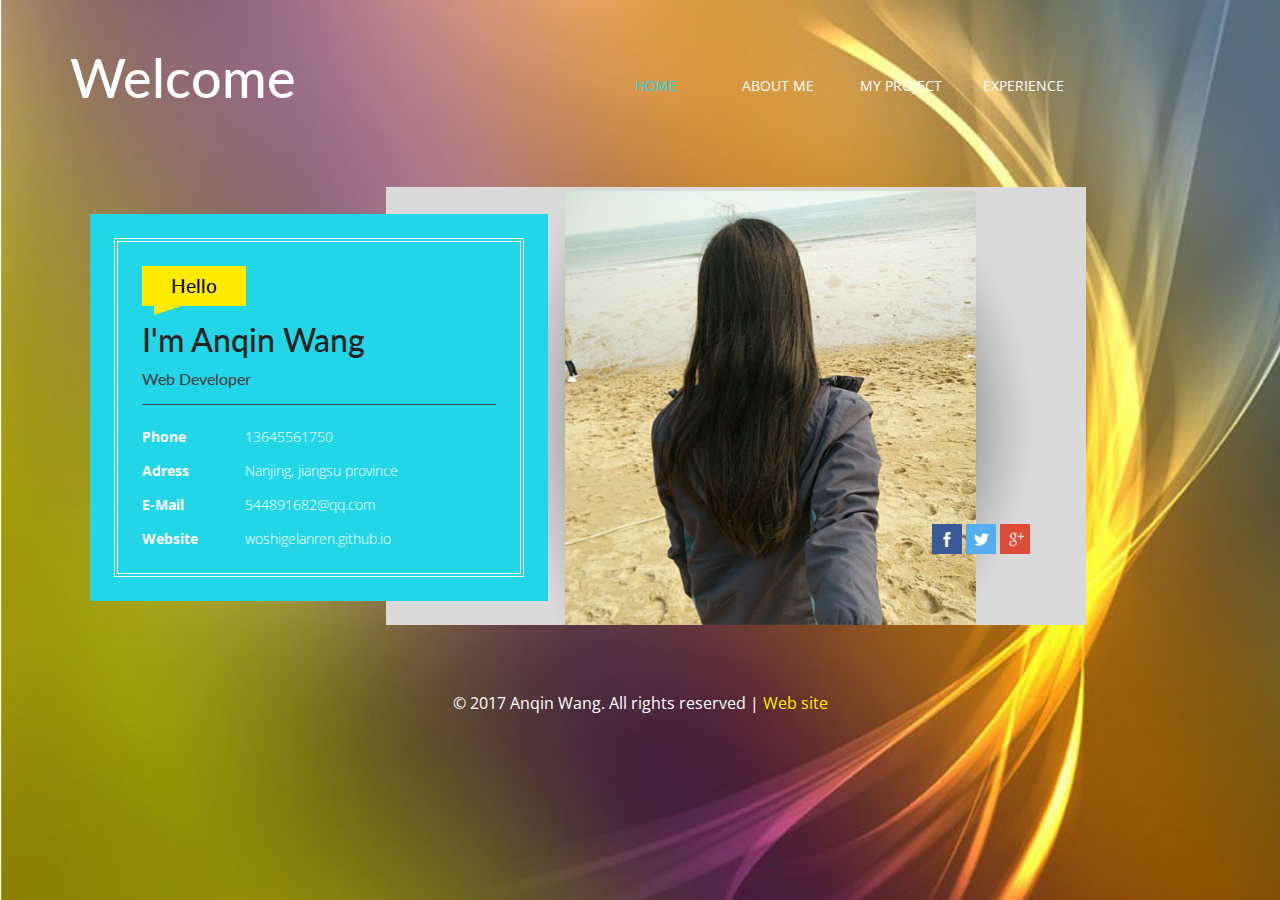
<file: index.html>
<!DOCTYPE html>
<html lang="en">
<head>
	<meta charset="UTF-8">
	<title>Personal home page</title>
<!-- mobile -->
<meta name="viewport" content="width=device-width, initial-scale=1">
<meta http-equiv="Content-Type" content="text/html; charset=utf-8" />
<meta name="keywords" content="Modern CV Responsive web template, Bootstrap Web Templates, Flat Web Templates, Android Compatible web template, 
Smartphone Compatible web template, free webdesigns for Nokia, Samsung, LG, SonyEricsson, Motorola web design" />
<!-- 注册监听 -->
<!-- <script type="application/x-javascript"> 
	addEventListener("load", function() { 
		setTimeout(hideURLbar, 0); 
	}, false);
	function hideURLbar(){ 
		window.scrollTo(0,1); 
	} 
</script> -->
<!-- css -->
<link href="css/bootstrap.css" rel="stylesheet" type="text/css" media="all" />
<link href="css/style.css" rel="stylesheet" type="text/css" media="all" />
<link rel="stylesheet" href="css/document style.css">
<link rel="stylesheet" type="text/css" href="./css/experience/experience.css

">
<!-- js -->
<script type="text/javascript" src="js/jquery-2.1.4.min.js"></script>
<script type="text/javascript" src="./js/jquery-1.4.js"></script>
<script type="text/javascript" src="./js/experience/exprience.js"></script>
<!-- font -->
<link href='//fonts.googleapis.com/css?family=Lato:400,100,100italic,300,300italic,400italic,700,700italic,900,900italic' rel='stylesheet' type='text/css'>
<link href='//fonts.googleapis.com/css?family=Open+Sans:400,300,300italic,400italic,600,600italic,700,700italic,800,800italic' rel='stylesheet' type='text/css'>
</head>
	
<body>
	<div class="banner_body">
		<div class="container">
			<div class="w3ls_logo_nav">
				<div class="w3ls_logo_nav_right">
					<div class="sap_tabs">
						<div class="w3ls_logo_nav_left">
							<h1><a href="index.html">Welcome</a></h1>
						</div>
						<div id="horizontalTab" style="display: block; width: 100%; margin: 0px;">
							<div class="resp-tabs-container">
								
								<ul class="resp-tabs-list">
									<li class="resp-tab-item" aria-controls="tab_item-1" id="tab_item-1">Home</li>
									<li class="resp-tab-item" aria-controls="tab_item-2" id="tab_item-2">About Me</li>
									<li class="resp-tab-item" aria-controls="tab_item-3" id="tab_item-3">My Project</li>
									<li class="resp-tab-item" aria-controls="tab_item-5" id="tab_item-4">Experience</li>
								</ul>
								<div class="tab-1 resp-tab-content" aria-labelledby="tab_item-1">
				<!-- home -->					
									<div class="wthree_tab_content">
										<img src="images/banner1.jpg" alt=" " class="img-responsive" />
										<div class="wthree_tab_content_pos1">
											<ul>
												<li><a href="#" class="facebook"></a></li>
												<li><a href="#" class="twitter"></a></li>
												<li><a href="#" class="g"></a></li>
											</ul>
										</div>
										<div class="wthree_tab_content_pos">
											<div class="wthree_tab_content_pos_grid">
												<h2>Hello</h2>
												<h3>I'm Anqin Wang</h3>
												<h6>Web Developer</h6>
												<ul class="address">
													<li>
														<ul class="address-text">
															<li><b>Phone </b></li>
															<li>13645561750</li>
														</ul>
													</li>
													<li>
														<ul class="address-text">
															<li><b>Adress </b></li>
															<li>Nanjing, jiangsu province</li>
														</ul>
													</li>
													<li>
														<ul class="address-text">
															<li><b>E-Mail </b></li>
															<li><a href="mailto:example@mail.com"> 544891682@qq.com</a></li>
														</ul>
													</li>
													<li>
														<ul class="address-text">
															<li><b>Website </b></li>
															<li><a href="http://w3layouts.com">woshigelanren.github.io</a></li>
														</ul>
													</li>
												</ul>
											</div>
										</div>
									</div>
					<!-- Home -->
								</div>
								<div class="tab-2 resp-tab-content" aria-labelledby="tab_item-2">
					<!-- About me-->
									<div class="agile_about">
										<div class="agile_about_pos">
											<img src="images/1.gif" height="130" width="130" alt=" " class="img-responsive" />
										</div>
									</div>
									<div class="agileits_agile_about">
										<h3>About Me</h3>
										<div class="col-md-6 agileits_agile_about_left">
											<p>项目主要用HTML+CSS排版,应用js或者jq为网页添加各式各样的动态功能,
												AJAX在后台与服务器进行少量数据交换，使网页实现异步更新。
											</p>
											<p>
												Bootstrap实现响应式布局,AngularJs以数据和逻辑为驱动的MVC框架，所有model里的数据经过controller展示到view.用nodejs环境开发,使用mongdb链接数据库.用github托管.
											</p>
											<p>
												vue  MVVM框架
											</p>
										</div>
										<div class="col-md-6 agileits_agile_about_right">
											<h4>本人性格开朗、稳重、有活力，待人热情、真诚；工作认真负责，积极主动，能吃苦耐劳，能承受压力;有很强的组织能力和团队协作精神，具有较强的适应能力；纪律性强，工作积极配合.
											想在南京找一份长期稳定的工作,如有不懂望多多提点,谢谢!</h4>
										</div>
										<div class="clearfix"> </div>
										<div class="agileits_skills_grids">
											<div class="col-md-6 agileits_skills_grid">
												<div class="skills">
													<div class="skill1" style="width:90%"> </div>		
													<div class="bar">
														<p>HTML / CSS3 </p>
													</div>
												</div>
												<div class="skills skills1">
													<div class="skill3" style="width:75%"> </div>							
													<div class="bar">
														<p>Javascript</p>
													</div>
												</div>
												<div class="skills skills2">
													<div class="skill4" style="width:60%"> </div>							
													<div class="bar">
														<p>Vue</p>
													</div>
												</div>
												<div class="skills skills3">
													<div class="skill5" style="width:34%"> </div>							
													<div class="bar">
														<p>AngularJS</p>
													</div>
												</div>
											</div>
											<div class="col-md-6 agileits_skills_grid">
												<div class="skills">
													<div class="skill1" style="width:95%"> </div>		
													<div class="bar">
														<p>photoshop</p>
													</div>
												</div>
												<div class="skills skills1">
													<div class="skill3" style="width:80%"> </div>							
													<div class="bar">
														<p>NodeJS</p>
													</div>
												</div>
												<div class="skills skills2">
													<div class="skill4" style="width:35%"> </div>							
													<div class="bar">
														<p>PHP</p>
													</div>
												</div>
												<div class="skills skills3">
													<div class="skill5" style="width:60%"> </div>							
													<div class="bar">
														<p>AJAX</p>
													</div>
												</div>
											</div>
											<div class="clearfix"> </div>
										</div>
									</div>
				<!-- about -->
								</div>
								<div class="tab-3 resp-tab-content" aria-labelledby="tab_item-3">
				<!-- project -->
									<div class="agile_about">
										<div class="agile_about_pos">
											<img src="images/1.gif" height="130" width="130" alt=" " class="img-responsive" />
										</div>
									</div>
									<div class="agileits_agile_about">
										<h3>My Project</h3>
										<div class="agileits_agile_about_portfolio">
											<div class="col-md-4 agileits_agile_about_portfolio_left">
												<div class="w3_portfolio_grid view second-effect">
													<a href="#" class="swipebox">
														<img src="images/pro1.jpg" height="406" width="600" alt=" " class="img-responsive" />
														<div class="mask">
															<a href="./views/particles.html">
																<p>颗粒动画</p>
															</a>
														</div>
													</a>
												</div>
											</div>
											<div class="col-md-4 agileits_agile_about_portfolio_left">
												<div class="w3_portfolio_grid view second-effect">
													<a href="#" class="swipebox" >
														<img src="images/pro2.jpg" alt=" " class="img-responsive" />
														<div class="mask">
															<a href="./views/fireworks.html">
																<p>烟花效果</p>
															</a>
														</div>
													</a>
												</div>
											</div>
											<div class="col-md-4 agileits_agile_about_portfolio_left">
												<div class="w3_portfolio_grid view second-effect">
													<a href="#" class="swipebox">
														<img src="images/pro3.jpg" alt=" " class="img-responsive" />
														<div class="mask">
															<a href="./views/todos.html">
																<p>todos</p>
															</a>
														</div>
													</a>
												</div>
											</div>
											<div class="clearfix"> </div>
										</div>
										<div class="agileits_agile_about_portfolio1">
											<div class="col-md-4 agileits_agile_about_portfolio_left">
												<div class="w3_portfolio_grid view second-effect">
													<a href="images/pro4.jpg" class="swipebox" >
														<img src="images/pro4.jpg" alt=" " class="img-responsive" />
														<div class="mask">
															<a href="./views/huawei.html">
																<p>华为官网</p>
															</a>
														</div>
													</a>
												</div>
											</div>
											<div class="col-md-4 agileits_agile_about_portfolio_left">
												<div class="w3_portfolio_grid view second-effect">
													<a href="#" class="swipebox">
														<img src="images/pro5.jpg" alt=" " class="img-responsive" />
														<div class="mask">
															<a href="./views/fruit.html">
																<p>果粒网</p>
															</a>
														</div>
													</a>
												</div>
											</div>
											<div class="col-md-4 agileits_agile_about_portfolio_left">
												<div class="w3_portfolio_grid view second-effect">
													<a href="./images/pro6.jpg" class="swipebox" >
														<img src="images/pro6-2.jpg" alt=" " class="img-responsive" />
														<div class="mask">
															<p>豆瓣一刻</p>
														</div>
													</a>
													
												</div>
											</div>

											<div class="clearfix"> </div>
										</div>


										
									</div>
				<!-- project -->
								</div>
								<div class="tab-4 resp-tab-content" aria-labelledby="tab_item-4">

				<!-- contact -->
									<div class="agile_about">
										<div class="agile_about_pos">
											<img src="images/1.gif" height="130" width="130" alt=" " class="img-responsive" />
										</div>
									</div>
									<div class="agileits_agile_about">
										<h3>Work Experience</h3>
										<div class="clearfix"> </div>
										<div class="box">
								    		<h5>2016.11-2017.08</h5>
								    		<ul>
								    			<li>
								    				<h6>江苏同袍信息科技有限公司</h6>
								    				<p> 平面设计：在公司主要负责公司网站，logo和名片的设计，以及一些商务，财务的事宜</p>
								    				<p>自学一些简单的html ,js,jq等web开发程序</p>
								    			</li>
								    		</ul>
								    		<div class="jiange"></div>
								    		<h5>2016.07-2016.09</h5>
								    		<ul>
								    			<li>
													<h6>江苏国变电器股份有限公司</h6>
													<p>网站编辑：主要负责后台网站的编辑及修改，同时也做一些图片的修改</p>
													<p></p>
								    			</li>
								    		</ul>
								    		<div class="jiange"></div>
								    		<h5>2017.09-至今</h5>
								    		<ul>
								    			<li>
													<h6>江苏龙睿科技有限公司</h6>
													<p>Web前端。使用vue搭建后台网站项目</p>
													<p></p>
								    			</li>
								    		</ul>
				    					</div>
				    				</div>

				    				<div class="agileits_agile_about">
				    					<h3>Education Experience</h3>
										<div class="box">
								    		<div class="jiange"></div>
								    		<h5>2014.09-2017.7</h5>
								    		<ul>
								    			<li>
													<h6>山东外国语职业学院</h6>
													<p>主要学习课程: C#， C++，C语.言，ASP.NET， Dreamweaver，SQL，javaScript， Flash，fw, photoshop，Html  静态网页制作，办公软件，各种硬件设施，计算机网络原理，数据结构导论。</p>
													<p>
													已获得资格证:计算机程序设计员中级、全国计算机二级、一级
													高中学了三年美术,参加学校绿色环境广告设计荣获优秀奖，获取年级奖学金三次，等各种优秀证书。
													驾驶证C</p>
								    			</li>
								    		</ul>
								    	</div>
									</div>
									<div class="agileits_agile_about"></div>
									<div class="w3agile_map">
										<iframe src="#" style="border:0"></iframe>
										<div class="agileinfo_map_color">
											<div class="agileinfo_map_color_grid">
												<div class="col-md-4 agileinfo_map_color_grid_left">
													<h4><span class="glyphicon glyphicon-map-marker" aria-hidden="true"></span>Address</h4>
													<p>Nanjing, jiangsu province</p>
												</div>
												<div class="col-md-4 agileinfo_map_color_grid_left">
													<h4><span class="glyphicon glyphicon-envelope" aria-hidden="true"></span>E-Mail </h4>
													<p><a href="mailto:example@mail.com"> 544891682@qq.com</a></p>
													
												</div>
												<div class="col-md-4 agileinfo_map_color_grid_left">
													<h4><span class="glyphicon glyphicon-earphone" aria-hidden="true"></span>Phone</h4>
													<p>13645561750</p>
													
												</div>
												<div class="clearfix"> </div>
											</div>
										</div>
									</div>
								</div>
			<!-- contact -->
							</div>
						</div>
						
					</div>
					<script src="js/easyResponsiveTabs.js" type="text/javascript"></script>
						<script type="text/javascript">
							$(document).ready(function () {
								$('#horizontalTab').easyResponsiveTabs({
									type: 'default',        
									width: 'auto', 
									fit: true   
								});
							});			
						</script>
				</div>
				<div class="clearfix"> </div>
			</div>
			<div class="agileits_copyright">
				<p>© 2017 Anqin Wang. All rights reserved |  <a href="#">Web site</a></p>
			</div>
		</div>
	</div>

<script src="js/jquery.swipebox.min.js"></script> 
	<script type="text/javascript">
		jQuery(function($) {
			$(".swipebox").swipebox();
		});
</script>

<script src="js/bootstrap.js"></script>



</body>
</html>
</file>
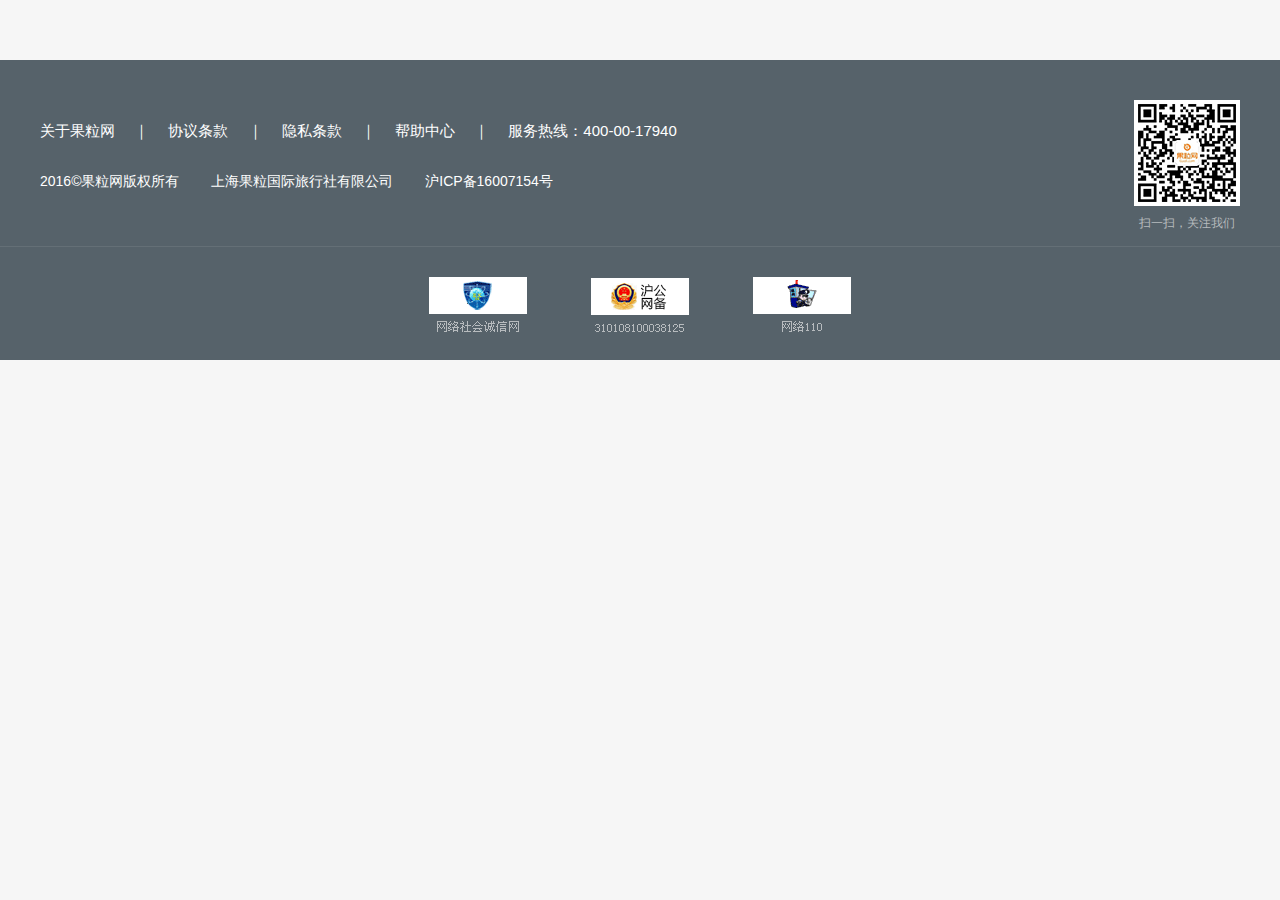
<file: external links/foot.html>
<!DOCTYPE html>
<html lang="en">
    <head>
        <meta charset="utf-8">
        <link rel="shortcut icon" type="image/x-icon" />
      <link href="../css/fruit/style-homepage.css" rel="stylesheet" type="text/css">
    </head>
    <body>
    	<div id="footer">
	       <div class="wrap-scr">
	         <div class="left">
	           <p class="menu">
	               <a href="#">关于果粒网</a>  ｜   
	               <a href="#" target="_blank">协议条款</a> ｜   
	               <a href="#" target="_blank">隐私条款</a> ｜   
	               <a href="#" target="_blank">帮助中心  </a>｜   服务热线：400-00-17940 
	            </p>
	            <p></p>
	           <p class="copyright">2016©果粒网版权所有    
	               <a href="#" target="_blank">上海果粒国际旅行社有限公司</a> 
	               <a href="#" target="_blank">沪ICP备16007154号</a>
	            </p>
	         </div>
	         <div class="right">
	         <img src="../images/fruit/img/erwema.png" width="106" height="106"><p>扫一扫，关注我们</p></div>
	      </div>
	        <div class="links">
	          <a href="#" target="_blank"><img src="../images/fruit/img/footer_cx.png" width="98" height="55"></a>
	          <a href="#" target="_blank"><img src="../images/fruit/img/footer_gb.png" width="98" height="54"></a>
	          <a href="#" target="_blank "><img src="../images/fruit/img/footer_110.png" width="98" height="55"></a>
	        </div>
	   </div>
    </body>
</html>
</file>
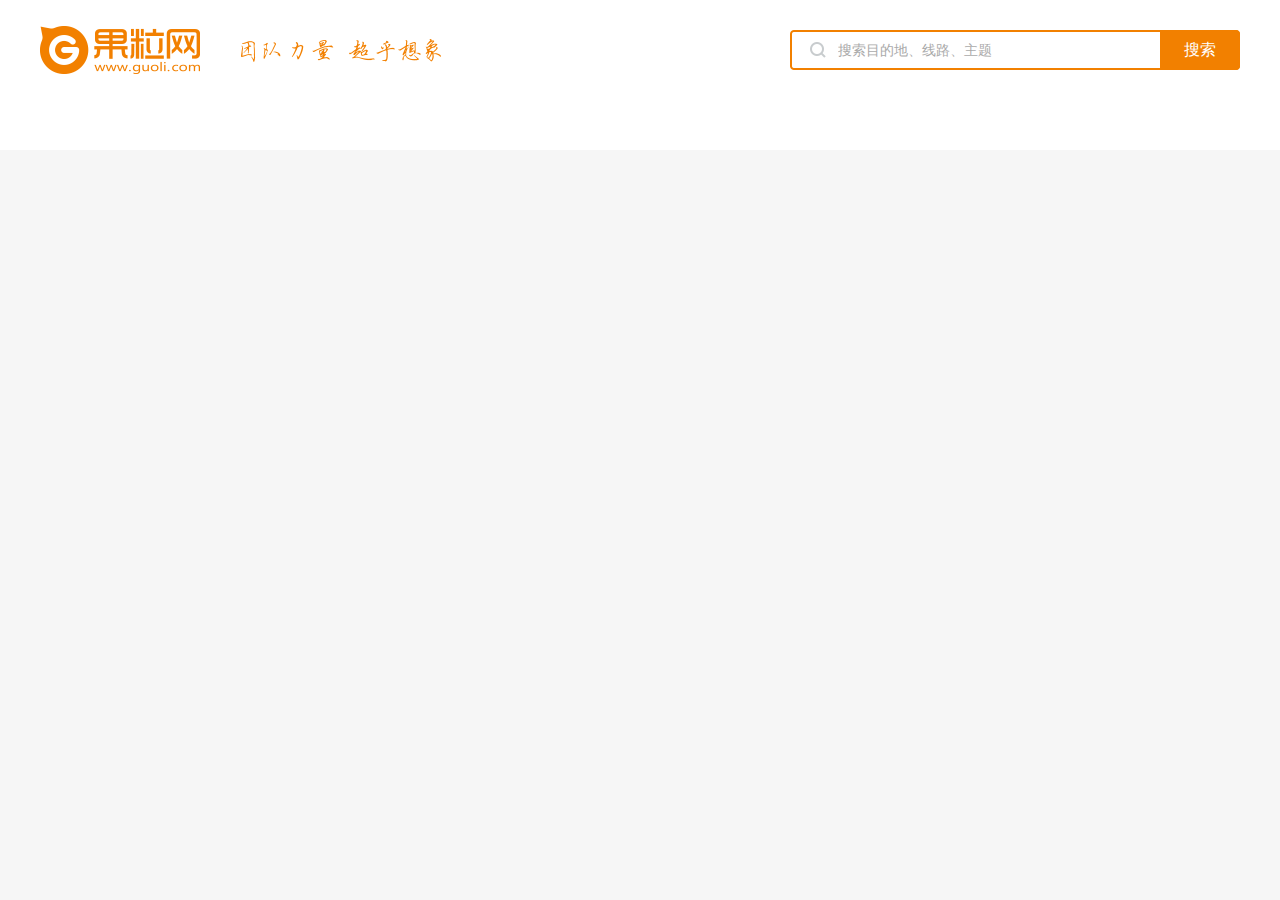
<file: external links/header.html>
<!DOCTYPE html>
<html lang="en">
    <head>
        <meta charset="utf-8">
        <title>果粒网</title>

      <link rel="shortcut icon" type="image/x-icon" />
      <link href="../css/fruit/style-homepage.css" rel="stylesheet" type="text/css">
    </head>
    <body>
    	<div id="header">
        <div class="main">
           <div class="wrap-scr">
              <h2 id="logo"><a href="../views/fruit.html">果粒网</a></h2>
              <p id="slogan" class="orange">户外旅行定制专家</p>
              <div class="search_func">
                 <form id="searchForm" action="" method="post">
                    <div class="left">
                       <input name="keyword" type="text" id="keyword" placeholder="搜索目的地、线路、主题">
                    </div>
                    <div class="right">
                       <input type="submit" value="搜索">
                    </div>
                    <input type="hidden" name="__guoli__" >
                    <input type="hidden" name="__guoli__" >
                 </form>
              </div>
           </div>
        </div>
       
      </div>
    </body>
</html>
</file>
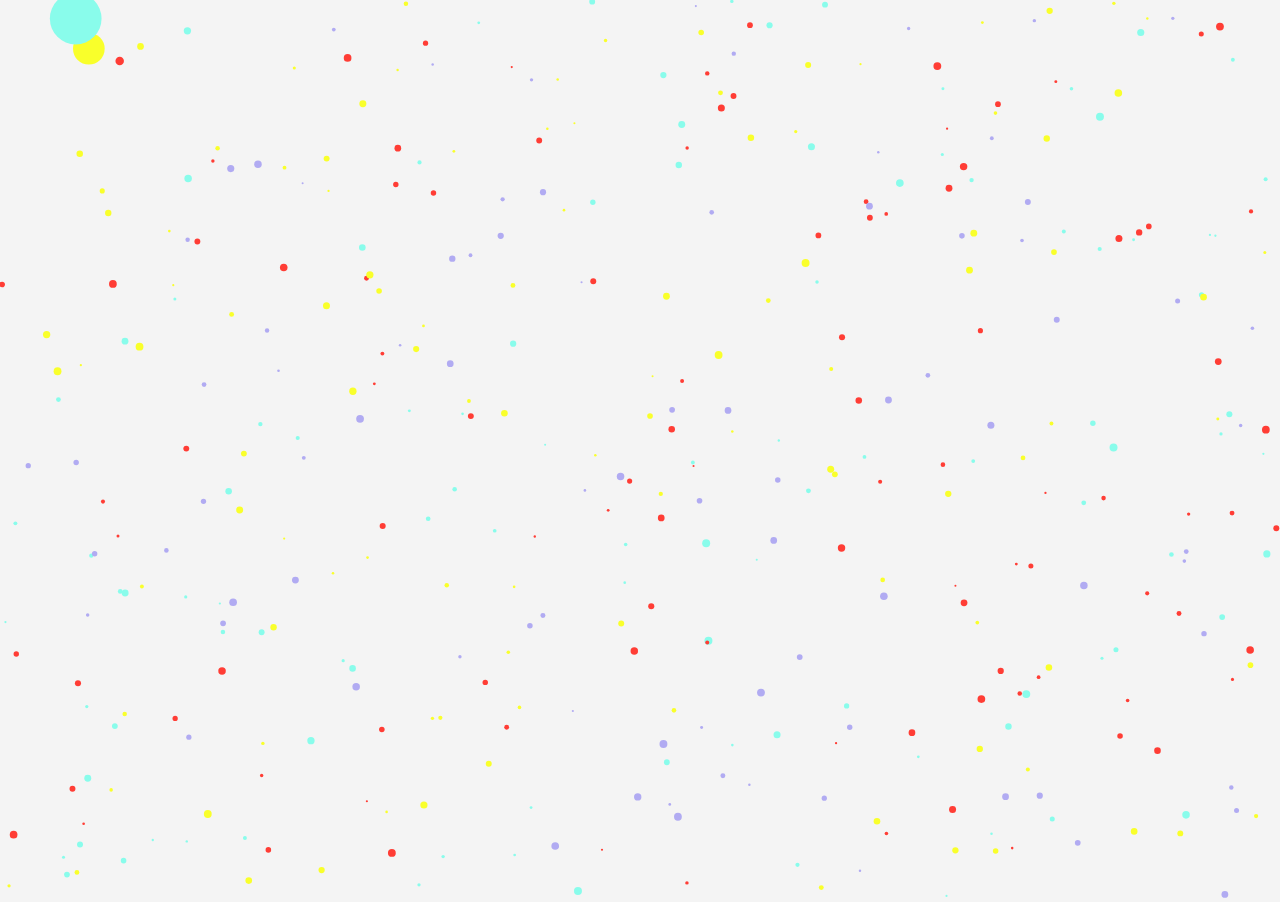
<file: views/particles.html>
<!DOCTYPE html>
<html lang="en">
<head>

<meta http-equiv="Content-Type" content="text/html; charset=UTF-8" >
<title>particles</title>
<link type="text/css" href="../css/keli/kelixiaoguo.css" rel="stylesheet" media="screen" />
</head>
<body style="overflow:hidden">
<!--代码部分begin-->
<canvas id="projector" width="100%" height="100%">你的浏览器不支持画布元素</canvas>
<script type="text/javascript" src="../js/keli/keli.js"></script>
<!--代码部分end-->
</body>
</html>
</file>
<file: css/style.css>
html, body{
    font-size: 100%;
	font-family: 'Open Sans', sans-serif;
	background: url(../images/bg.jpg) no-repeat 0px 0px;
    background-size: cover;
    -webkit-background-size: cover;
    -moz-background-size: cover;
    -o-background-size: cover;
    -ms-background-size: cover;
    background-attachment: fixed;
}
p{
	margin:0;
}
p,ul li,ol li{
	font-size:14px;
}
h1,h2,h3,h4,h5,h6{
	font-family: 'Lato', sans-serif;
	margin:0;
}
ul,label{
	margin:0;
	padding:0;
}
body a:hover{
	text-decoration:none;
}
input[type="submit"],ul.address li ul.address-text li a,.agile_about_blog_right_grid a,.agileits_copyright p a,.agileinfo_map_color_grid_left p a,.wthree_tab_content_pos1 ul li a{
	transition: .5s ease-in;
	-webkit-transition: .5s ease-in;
	-moz-transition: .5s ease-in;
	-o-transition: .5s ease-in;
	-ms-transition: .5s ease-in;
}
.banner_body{
	padding:3em 0 4em;
}
.w3ls_logo_nav_right {
    position: relative;
}
.w3ls_logo_nav_left h1 a{
	font-size:1.5em;
	color:#fff;
	text-decoration:none;
}
/*-- Tabs --*/

.sap_tabs {
	clear: both;
}

.tab_box {
	background: #fd926d;
	padding: 2em;
}

.top1 {
	margin-top: 2%;
}

.resp-tabs-list {
    list-style: none;
    text-align: center;
    position: absolute;
    width:65%;
    top: 0;
    right: 0;
}

.resp-tab-item {
    cursor: pointer;
    display: inline-block;
    margin: 0;
    outline: none;
    -webkit-transition: all 0.3s ease-out;
    -moz-transition: all 0.3s ease-out;
    -ms-transition: all 0.3s ease-out;
    -o-transition: all 0.3s ease-out;
    transition: all 0.3s ease-out;
    width: 16%;
    padding:2em 0 0;
    text-transform: uppercase;
    color: #fff;
    text-align: center;
}

.resp-tab-item li:last-child{
	border-right:none;
}

.resp-tab-active,.resp-tab-item:hover {
	text-shadow: none;
	color:#23D6E7;
}

.resp-tabs-container {
	clear: left;
}

h2.resp-accordion {
	cursor: pointer;
	padding: 5px;
	display: none;
}

.resp-tab-content {
	display: none;
	padding: 5em 0 0;
}

.resp-content-active, .resp-accordion-active {
	display: block;
}
/*-- //Tabs --*/
.wthree_tab_content img {
    margin-left:10em;
}
.wthree_tab_content{
	position:relative;
	width: 75%;
    margin: 0 auto;
}
.wthree_tab_content_pos1{
	position: absolute;
    bottom:15%;
    right:5%;
}
.wthree_tab_content_pos1 ul li{
	display:inline-block;
}
.wthree_tab_content_pos1 ul li a{
	width:30px;
	height:30px;
}
.wthree_tab_content_pos1 ul li a.facebook{
	background:url(../images/img-sp.png) no-repeat -75px -33px #3b5998;
	display:block;
}
.wthree_tab_content_pos1 ul li a.twitter{
	background:url(../images/img-sp.png) no-repeat 1px -33px #55acee;
	display:block;
}
.wthree_tab_content_pos1 ul li a.g{
	background:url(../images/img-sp.png) no-repeat -38px -34px #dd4b39;
	display:block;
}
.wthree_tab_content_pos1 ul li a.facebook:hover{
	background:url(../images/img-sp.png) no-repeat -75px -33px #2C4374;
	display:block;
}
.wthree_tab_content_pos1 ul li a.twitter:hover{
	background:url(../images/img-sp.png) no-repeat 1px -33px #3B93D7;
	display:block;
}
.wthree_tab_content_pos1 ul li a.g:hover{
	background:url(../images/img-sp.png) no-repeat -38px -34px #C23C2B;
	display:block;
}
.wthree_tab_content_pos{
	position: absolute;
    top: 6%;
    left:-22%;
    width: 60%;
    padding: 1.5em;
    background: #23D6E7;
}
.wthree_tab_content_pos_grid{
	padding: 1.5em;
    border: 4px double #fff;
}
.wthree_tab_content_pos_grid h2 {
    font-size: 1.2em;
    color: #000;
    background: #FFEB00;
    display: inline-block;
    padding: .5em 1.5em;
    position: relative;
}
.wthree_tab_content_pos_grid h2:before {
    width: 0;
    height: 0;
    position: absolute;
    content: '';
    bottom: -9px;
    left: 12px;
    border-style: solid;
    border-width:13px 40px 0 0px;
    border-color: #FFEB00 transparent transparent transparent;
}
.wthree_tab_content_pos_grid h3 {
    font-size:2em;
    color: #212121;
    margin: 0.5em 0 0;
}
.wthree_tab_content_pos_grid h6 {
    font-size: 1em;
    color: #424242;
    margin-top: 0.8em;
}
ul.address {
    margin-top: 1em;
    border-top: 1px solid #424242;
    padding-top: 0.5em;
}
ul.address li {
    display: block;
}
ul.address li ul.address-text li:nth-child(1) {
    width: 28%;
}
ul.address li ul.address-text li {
    display: inline-block;
    color: #fff;
    margin-top: 1em;
    font-weight: 100;
}
ul.address li ul.address-text li a {
    color: #fff;
    text-decoration: none;
}
ul.address li ul.address-text li a:hover{
    color: #212121;
}
.agileits_copyright{
	margin:4em 0 0;
	text-align:center;
}
.agileits_copyright p{
	color:#fff;
	line-height:1.8em;
	font-size:1em;
}
.agileits_copyright p a{
	text-decoration:none;
	color:#FFEB00;
}
.agileits_copyright p a:hover{
	color:#fff;
}
/*-- about --*/
.agile_about,.agileits_agile_about{
	padding:2em;
	background:#fff;
	width: 75%;
}
.agile_about{
	position:relative;
	margin: 3em auto 0;
}
.agileits_agile_about{
	margin: 0 auto;
}
.agile_about_pos{
	position: absolute;
    top: -110%;
    left:42%;
}
.agileits_agile_about h3{
	text-align:center;
	color:#212121;
	font-size:2em;
	position:relative;
	padding-bottom:.5em;
	margin-bottom:1.5em;
}
.agileits_agile_about h3:after{
	content: '';
    position: absolute;
    bottom: 0;
    left: 40%;
    border-bottom: 4px double #23D6E7;
    width: 20%;
}
.agileits_agile_about_left p{
	color:#999;
	line-height:2em;
}
.agileits_agile_about_right h4{
	font-size: 12px;
    color: #212121;
    position: relative;
    line-height: 2em;
    padding-left: 2.5em;
}
.agileits_agile_about_right h4:before{
	content: '';
    background: url(../images/img-sp.png) no-repeat -2px -1px;
    display: block;
    width: 25px;
    height: 25px;
    position: absolute;
    top: 0%;
    left: 0%;
}
.skills {
	width: 100%;
    margin: 1em 0 0;
    height: 20px;
    background: #EBEBEB;
}
.skills,.skills1,.skills2,.skills3,.skills4{
	position:relative;
}
.bar{
	position:absolute;
	top:0%;
	left:5%;
}
.bar p{ 
	color: #212121;
    font-size: 13px;
	text-transform:uppercase;
}
.skill1,.skill3,.skill4,.skill5 {
	height: 100%;
	display: block;
	background-color:#F1DE00;
}
.agileits_skills_grids{
	margin:1em 0 0;
}






/*-- po --*/
.agileits_agile_about_portfolio1 {
    margin: 2em 0 0;
}
.view {
    float: none;
    overflow: hidden;
    position: relative;
    text-align: center;
}
.view .mask, .view .content {
   position: absolute;
   overflow: hidden;
   top: 0;
   left: 0;
}
.view img {
   display: block;
   position: relative;
}
/* 第二个效果 */

.second-effect .mask {
   opacity: 0;
   overflow:visible;
   border:0px solid rgba(0,0,0,0.7);
   -moz-box-sizing:border-box;
   -webkit-box-sizing:border-box;
   box-sizing:border-box;
   -o-box-sizing:border-box;
   -ms-box-sizing:border-box;
   -webkit-transition: all 0.4s ease-in-out;
   -moz-transition: all 0.4s ease-in-out;
   -o-transition: all 0.4s ease-in-out;
   -ms-transition: all 0.4s ease-in-out;
   transition: all 0.4s ease-in-out;
   text-align:center;
   width:100%;
   height:100%;
}
.second-effect:hover .mask {
	opacity: 1;
    border:50px solid rgba(35, 214, 231, 0.64);
    background: rgba(0, 0, 0, 0.45);
}
.second-effect .mask p {
    font-size:1em;
    color: #fff;
    text-transform: capitalize;
    padding: 1em 0 0;
	display: inline-block;
}
/*-- contact --*/
.agileits_agile_about_mail input[type="text"],.agileits_agile_about_mail input[type="email"],.agileits_agile_about_mail textarea{
	outline: none;
    background: #FCFCFC;
    border:1px solid #DDDDDD;
    padding: 10px;
    font-size: 14px;
    color: #999;
    width: 100%;
}
.agileits_agile_about_mail textarea{
	min-height: 200px;
    margin: 1em 0 1em 1.1em;
    width: 95.9% !important;
}
.agileits_agile_about_mail input[type="submit"]{
	outline: none;
    background:#23D6E7;
    border:none;
    padding: 10px 0;
    font-size: 14px;
    color: #fff;
    width: 30%;
	text-transform:uppercase;
	margin-left:1.1em;
}
.agileits_agile_about_mail input[type="submit"]:hover{
	background:#FFEB00;
	color:#212121;
}
.agileits_agile_about_mail input[type="email"],.agileits_agile_about_mail input[type="text"]:nth-child(1){
	margin-bottom:1em;
}
.w3agile_map{
	position:relative;
	text-align: center;
}
.agileinfo_map_color{
	position: absolute;
    top: 0%;
    left:12.5%;
    background:rgba(34, 34, 34, 0.67);
}
.w3agile_map iframe, .agileinfo_map_color {
    width: 75%;
    min-height:200px;
}
.agileinfo_map_color_grid_left h4{
	font-weight:600;
	color:#fff;
	font-size:1.2em;
	padding-bottom:.5em;
	position:relative;
	margin-bottom:1em;
}
.agileinfo_map_color_grid_left h4 span{
	padding-right:1em;
	color:#23D6E7;
}
.agileinfo_map_color_grid_left h4:after{
	content: '';
    background: #fff;
    height: 2px;
    width: 23%;
    position: absolute;
    bottom: 0%;
    left: 19%;
}
.agileinfo_map_color_grid_left p{
	color:#fff;
	line-height:2em;
}
.agileinfo_map_color_grid {
    padding: 3em 3em 0;
    text-align: center;
}
.agileinfo_map_color_grid_left p a{
	color:#fff;
	text-decoration:none;
}
.agileinfo_map_color_grid_left p a:hover{
	color:#23D6E7;
}
/*-----start-responsive------*/
@media (max-width:1366px){
	.wthree_tab_content {
		width: 67%;
	}
	.wthree_tab_content_pos1 {
		right: -5%;
	}
	.agile_about_pos {
		left: 43%;
	}
}
@media (max-width:1280px){
	.wthree_tab_content img {
		margin-left: 8em;
	}
	.wthree_tab_content_pos1 {
		right: -1%;
	}
}
@media (max-width:1080px){
	.wthree_tab_content_pos {
		top: 4%;
		width: 73%;
		padding: 1em;
	}
	.agile_about, .agileits_agile_about,.w3agile_map iframe, .agileinfo_map_color {
		width: 80%;
	}
	.w3ls_logo_nav_left h1 a {
		font-size: 35px;
	}
	.wthree_tab_content_pos_grid h3 {
		font-size: 1.8em;
	}
	.wthree_tab_content_pos1 {
		right: -10%;
	}
	.second-effect:hover .mask {
		border: 42px solid rgba(35, 214, 231, 0.64);
	}
	.agile_model {
		margin: 1.5em 0 0;
	}
	.agileits_agile_about h3 {
		font-size: 1.8em;
	}
	.agileinfo_map_color {
		left: 10%;
	}
	.agileinfo_map_color_grid_left h4:after {
		left: 17%;
	}
	.agileinfo_map_color_grid_left {
		padding: 0;
	}
}
@media (max-width:1024px){
	.agile_about_pos {
		left: 44%;
		width: 100px;
		top: -79%;
	}
	.agile_about, .agileits_agile_about {
		padding: 1.8em;
	}
}
@media (max-width: 991px){
	.w3ls_logo_nav_left h1 a {
		font-size: 1.2em;
	}
	.resp-tab-item {
		width: 19%;
		padding: 1.5em 0 0;
	}
	.wthree_tab_content_pos_grid h2 {
		font-size: 1em;
	}
	.wthree_tab_content_pos_grid h3 {
		font-size: 1.5em;
	}
	.wthree_tab_content_pos_grid {
		padding: 1em;
	}
	.wthree_tab_content_pos {
		top: -5%;
	}
	.wthree_tab_content_pos1 {
		right: -20%;
	}
	.agileits_copyright p {
		font-size: 14px;
	}
	.agileits_agile_about h3 {
		font-size: 1.6em;
		margin-bottom: 1.2em;
	}
	.agileits_agile_about h3:after {
		left: 35%;
		width: 30%;
	}
	.agileits_agile_about_right {
		margin: 2em 0 1em;
	}
	.agileits_agile_about_portfolio_left {
		float: left;
		width: 33.33%;
	}
	.agile_about, .agileits_agile_about, .w3agile_map iframe, .agileinfo_map_color {
		width: 90%;
	}
	.second-effect:hover .mask {
		border: 30px solid rgba(35, 214, 231, 0.64);
	}
	.agileits_agile_about_mail_left:nth-child(2) {
		margin: 1em 0 0;
	}
	.agileinfo_map_color_grid_left {
		float: left;
		width: 33.33%;
	}
	.agileinfo_map_color_grid_left p {
		font-size: 13px;
	}
	.agileinfo_map_color {
		left: 5%;	
	}
}
@media (max-width: 800px){
	.resp-tab-content {
		padding: 3em 0 0;
	}
}
@media (max-width: 768px){
	.wthree_tab_content img {
		margin-left: 6.5em;
	}
	.resp-tab-content {
		padding: 4em 0 0;
	}
	.wthree_tab_content_pos1 {
		right:-16%;
	}
}
@media (max-width: 736px){
	.w3ls_logo_nav_left h1 a {
		font-size: 1.1em;
	}
	.resp-tab-item {
		width: 19%;
		padding: 1.3em 0 0;
	}
	.second-effect:hover .mask {
		border: 27px solid rgba(35, 214, 231, 0.64);
	}
	.agileinfo_map_color_grid {
		padding: 3em 2em 0;
	}
	.agile_about, .agileits_agile_about, .w3agile_map iframe, .agileinfo_map_color {
		width: 91%;
	}
	.agileinfo_map_color {
		left: 4.5%;
	}
}
@media (max-width: 667px){
	.wthree_tab_content img {
		margin-left: 0;
	}
	.wthree_tab_content_pos1 {
		right: 4%;
	}
	.wthree_tab_content_pos {
		top: auto;
		left: 0%;
		width: 100%;
	}
	.wthree_tab_content {
		width: 80%;
		padding-bottom: 21em;
	}
	.resp-tab-content {
		padding: 3em 0 0;
	}
	.second-effect:hover .mask {
		border: 21px solid rgba(35, 214, 231, 0.64);
	}
}
@media (max-width: 640px){
	.w3ls_logo_nav_left h1 a {
		font-size: 1em;
	}
	.resp-tab-item {
		font-size: 13px;
	}
	.wthree_tab_content_pos_grid {
		padding: 1.5em;
	}
	.wthree_tab_content {
		padding-bottom: 22em;
	}
	.agileits_copyright {
		margin: 3em 0 0;
	}
	.agileits_agile_about_portfolio_left {
		float: none;
		width: 75%;
		margin: 0 auto;
	}
	.agileits_agile_about_portfolio_left:nth-child(2) {
		margin: 1em auto;
	}
	.agileits_agile_about_portfolio1 {
		margin: 1em 0 0;
	}
	.second-effect:hover .mask {
		border: 86px solid rgba(35, 214, 231, 0.64);
	}
	.agileinfo_map_color {
		left: 4.6%;
	}
	.agileinfo_map_color_grid {
		padding: 2.5em 1em 0;
	}
	.agileits_agile_about_mail input[type="submit"] {
		width: 45%;
	}
}
@media (max-width: 600px){
	.resp-tab-item {
		padding: 1.1em 0 0;
	}
	.banner_body {
		padding: 3em 0;
	}
	.agile_about_pos {
		left: 41%;
	}
	.second-effect:hover .mask {
		border: 77px solid rgba(35, 214, 231, 0.64);
	}
	.agileits_agile_about h3 {
		font-size: 1.5em;
	}
	.agile_model a {
		font-size: 1.2em;
	}
	.modal-header {
		font-size: 1.7em;
		padding: 15px;
	}
	.agileinfo_map_color {
		left: 4.5%;
	}
}
@media (max-width: 568px){
	.w3ls_logo_nav_left {
		text-align: center;
	}
	.resp-tabs-list {
		width: 100%;
		position: inherit;
		padding: 1em 0 0;
	}
	.banner_body {
		padding: 2em 0;
	}
	.resp-tab-content {
		padding: 3em 0 0;
	}
	.agileits_copyright {
		margin: 2em 0 0;
	}
	.agileits_agile_about {
		padding: 1.5em;
	}
	.resp-tab-item {
		padding: 0;
	}
	.second-effect:hover .mask {
		border: 72px solid rgba(35, 214, 231, 0.64);
	}
	.agileinfo_map_color {
		left: 4.4%;
	}
}
@media (max-width: 480px){
	.wthree_tab_content_pos_grid h3 {
		font-size: 1.3em;
	}
	.wthree_tab_content {
		width: 90%;
		padding-bottom: 21.5em;
	}
	.agileits_agile_about_left,.agileits_agile_about_right,.agileits_skills_grid{
		padding: 0;
	}
	.agileits_agile_about_portfolio_left {
		width: 93%;
	}
	.agileinfo_map_color_grid_left {
		float: none;
		width: 100%;
	}
	.agileinfo_map_color_grid_left:nth-child(2) {
		margin: 2em 0;
	}
	.agileinfo_map_color_grid {
		padding: 2em 1em 0;
	}
	.w3agile_map iframe, .agileinfo_map_color {
		min-height: 410px;
	}
	.agileinfo_map_color_grid_left h4:after {
		left: 29%;
		width: 15%;
	}
}
@media (max-width: 414px){
	.wthree_tab_content_pos_grid h6 {
		font-size: 14px;
	}
	.agile_about_pos {
		left: 38%;
	}
	.second-effect:hover .mask {
		border: 63px solid rgba(35, 214, 231, 0.64);
	}
	.agile_model a {
		font-size: 1.1em;
	}
	.agileits_agile_about_blog_right,.agileits_agile_about_mail_left{
		padding: 0;
	}
	.agile_about, .agileits_agile_about, .w3agile_map iframe, .agileinfo_map_color {
		width: 100%;
	}
	.agileits_agile_about_mail textarea {
		margin: 1em 0 1em;
		width: 100% !important;
	}
	.agileits_agile_about_mail input[type="submit"] {
		width: 100%;
		margin: 0;
	}
	.agileinfo_map_color {
		left: 0;
	}
	.w3agile_map iframe, .agileinfo_map_color {
		min-height: 430px;
	}
}
@media (max-width: 384px){
	.resp-tab-item {
		width: 100%;
		display: block;
		padding: .5em 0;
	}
	.resp-tab-active, .resp-tab-item:hover {
		text-shadow: none;
		color: #fff;
		background: #23D6E7;
	}
	.resp-tab-content {
		padding: 1em 0 0;
	}
	.wthree_tab_content {
		width: 100%;
		padding-bottom: 21.2em;
	}
	.wthree_tab_content_pos_grid h3 {
		font-size: 1.2em;
	}
	.agile_about {
		padding: 1.5em;
	}
	.agile_about_pos {
		width: 90px;
	}
	.agileits_agile_about h3:after {
		left: 30%;
		width: 40%;
	}
	.agileits_agile_about_portfolio_left {
		width: 100%;
	}
}
@media (max-width: 375px){
	.wthree_tab_content {
		padding-bottom: 23.2em;
	}
	.second-effect:hover .mask {
		border: 58px solid rgba(35, 214, 231, 0.64);
	}
	.modal-body p {
		margin: 2em 0em 1em;
	}
}
@media (max-width:320px){
	.wthree_tab_content_pos_grid {
		padding: 1em;
	}
	.wthree_tab_content_pos_grid h2 {
		font-size: 14px;
	}
	.wthree_tab_content_pos_grid h3 {
		font-size:1.1em;
	}
	.wthree_tab_content_pos_grid h6,.agile_about_blog_left_grid_pos ul li,.agileits_agile_about_mail input[type="text"], .agileits_agile_about_mail input[type="email"], .agileits_agile_about_mail textarea {
		font-size: 13px;
	}
	.agile_model a,.agileinfo_map_color_grid_left h4 {
		font-size: 1em;
	}
	.agileinfo_map_color_grid_left h4:after {
		left: 27%;
	}
	.w3agile_map iframe, .agileinfo_map_color {
		min-height: 400px;
	}
	/* .agileits_agile_about_blog:nth-child(3) {
		margin: 1em 0 0;
	} */
	.agile_about_blog_right_grid_list ul {
		padding: .5em 0;
	}
	p, ul li, ol li {
		font-size: 13px;
	}
	ul.address li ul.address-text li {
		font-size: 11px;
	}
	.wthree_tab_content {
		padding-bottom: 18em;
	}
	.agileits_copyright p {
		font-size: 13px;
	}
	.agileits_copyright {
		margin: 1.5em 0 0;
	}
	.agileits_agile_about h3 {
		font-size: 1.4em;
		margin-bottom: 1em;
	}
	.agileits_agile_about h3:after {
		left: 22%;
		width: 55%;
	}
	.agileits_agile_about_right h4 {
		font-size: 14px;
	}
	.agileits_skills_grids {
		margin: 0;
	}
	.agileits_agile_about_right {
		margin:1.5em 0 0.5em;
	}
	.bar {
		top: 13%;
	}
	.bar p {
		font-size: 12px;
	}
	.agileits_agile_about_portfolio_left {
		padding: 0;
	}
	.second-effect:hover .mask {
		border: 50px solid rgba(78, 246, 244, 0.64);
	}
	.agileits_agile_about_portfolio_left:nth-child(2) {
		margin: 1em auto;
	}
	.agileits_agile_about_portfolio1 {
		margin: 1em 0 0;
	}
	.agile_about_blog_left_grid_pos {
		width: 80px;
		height: 80px;
	}
	.agile_about_blog_left_grid_pos ul li:first-child {
		font-size: 1.1em;
	}
	.modal-header {
		font-size: 1.4em;
	}
	.agileits_agile_about {
		padding: 1em;
	}
	.w3ls_logo_nav_left h1 a {
		font-size: .9em;
	}
}
</file>
<file: css/document style.css>
html.swipebox-html.swipebox-touch {
  overflow: hidden !important;
}

#swipebox-overlay img {
  border: none !important;
}

#swipebox-overlay {
  width: 100%;
  height: 100%;
  position: fixed;
  top: 0;
  left: 0;
  z-index: 99999 !important;
  overflow: hidden;
  -webkit-user-select: none;
  -moz-user-select: none;
  -ms-user-select: none;
  user-select: none;
}

#swipebox-container {
  position: relative;
  width: 100%;
  height: 100%;
}

#swipebox-slider {
  -webkit-transition: -webkit-transform 0.4s ease;
  transition: transform 0.4s ease;
  height: 100%;
  left: 0;
  top: 0;
  width: 100%;
  white-space: nowrap;
  position: absolute;
  display: none;
  cursor: pointer;
}
#swipebox-slider .slide {
  height: 100%;
  width: 100%;
  line-height: 1px;
  text-align: center;
  display: inline-block;
}
#swipebox-slider .slide:before {
  content: "";
  display: inline-block;
  height: 43%;
  width: 1px;
  margin-right: -1px;
}
#swipebox-slider .slide img, #swipebox-slider .slide .swipebox-video-container {
  display: inline-block;
  max-height: 100%;
  max-width: 100%;
  margin: 0;
  padding: 0;
  width: auto;
  height: auto;
  vertical-align: middle;
}
#swipebox-slider .slide .swipebox-video-container {
  background: none;
  max-width: 1140px;
  max-height: 100%;
  width: 100%;
  padding: 5%;
  -webkit-box-sizing: border-box;
  box-sizing: border-box;
  -moz-box-sizing: border-box;
}
#swipebox-slider .slide .swipebox-video-container .swipebox-video {
  width: 100%;
  height: 0;
  padding-bottom: 56.25%;
  overflow: hidden;
  position: relative;
}
#swipebox-slider .slide .swipebox-video-container .swipebox-video iframe {
  width: 100% !important;
  height: 100% !important;
  position: absolute;
  top: 0;
  left: 0;
}
#swipebox-slider .slide-loading {
  background: url(../images/loader.gif) no-repeat center center;
}

#swipebox-bottom-bar,
#swipebox-top-bar {
  -webkit-transition: 0.5s all;
  transition: 0.5s all;
  -moz-transition: 0.5s all;
  position: absolute;
  left: 0;
  z-index: 999;
  height: 50px;
  width: 100%;
}

#swipebox-bottom-bar {
  bottom: -50px;
}
#swipebox-bottom-bar.visible-bars {
  -webkit-transform: translate3d(0, -50px, 0);
  transform: translate3d(0, -50px, 0);
  -moz-transform: translate3d(0, -50px, 0);
  -o-transform: translate3d(0, -50px, 0);
  -ms-transform: translate3d(0, -50px, 0);
}

#swipebox-top-bar {
    bottom: 22%;
}
#swipebox-title {
    display: block;
    width: 45%;
    text-align: center;
    margin: 0 auto !important;
}

#swipebox-prev,
#swipebox-next,
#swipebox-close {
  background-image: url(../images/icons.png)!important;
  background-repeat: no-repeat;
  border: none !important;
  text-decoration: none !important;
  cursor: pointer;
  width: 50px;
  height: 50px;
  top: 0;
}

#swipebox-arrows {
  display: block;
  margin: 0 auto;
  width: 100%;
  height: 50px;
}

#swipebox-prev {
  background-position: -32px 13px;
  float: left;
}

#swipebox-next {
  background-position: -78px 13px;
  float: right;
}

#swipebox-close {
	right: 50px;
	top: 12px;
	position: absolute;
	z-index: 9999;
	background-position: 15px 12px;
}
.swipebox-no-close-button #swipebox-close {
  display: none;
}

#swipebox-prev.disabled,
#swipebox-next.disabled {
  opacity: 0.3;
}

.swipebox-no-touch #swipebox-overlay.rightSpring #swipebox-slider {
  -webkit-animation: rightSpring 0.3s;
  animation: rightSpring 0.3s;
  -moz-animation: rightSpring 0.3s;
}
.swipebox-no-touch #swipebox-overlay.leftSpring #swipebox-slider {
  -webkit-animation: leftSpring 0.3s;
  animation: leftSpring 0.3s;
  -moz-animation: leftSpring 0.3s;
}

.swipebox-touch #swipebox-container:before, .swipebox-touch #swipebox-container:after {
  -webkit-backface-visibility: hidden;
  backface-visibility: hidden;
  -webkit-transition: all .3s ease;
  transition: all .3s ease;
  -moz-transition: all .3s ease;
  content: ' ';
  position: absolute;
  z-index: 999;
  top: 0;
  height: 100%;
  width: 20px;
  opacity: 0;
}
.swipebox-touch #swipebox-container:before {
  left: 0;
  -webkit-box-shadow: inset 10px 0px 10px -8px #656565;
  box-shadow: inset 10px 0px 10px -8px #656565;
  -moz-box-shadow: inset 10px 0px 10px -8px #656565;
}
.swipebox-touch #swipebox-container:after {
  right: 0;
  -webkit-box-shadow: inset -10px 0px 10px -8px #656565;
  box-shadow: inset -10px 0px 10px -8px #656565;
  -moz-box-shadow: inset -10px 0px 10px -8px #656565;
}
.swipebox-touch #swipebox-overlay.leftSpringTouch #swipebox-container:before {
  opacity: 1;
}
.swipebox-touch #swipebox-overlay.rightSpringTouch #swipebox-container:after {
  opacity: 1;
}

@-webkit-keyframes rightSpring {
  0% {
    left: 0;
  }

  50% {
    left: -30px;
  }

  100% {
    left: 0;
  }
}

@keyframes rightSpring {
  0% {
    left: 0;
  }

  50% {
    left: -30px;
  }

  100% {
    left: 0;
  }
}
@-webkit-keyframes leftSpring {
  0% {
    left: 0;
  }

  50% {
    left: 30px;
  }

  100% {
    left: 0;
  }
}
@keyframes leftSpring {
  0% {
    left: 0;
  }

  50% {
    left: 30px;
  }

  100% {
    left: 0;
  }
}
@media screen and (min-width: 800px) {
  #swipebox-close {
    right: 50px;
	top: 12px;
  }

  #swipebox-arrows {
    width: 80%;
    max-width: 800px;
  }
}
/* Skin 
--------------------------*/
#swipebox-overlay {
  background: #0d0d0d;
}

#swipebox-bottom-bar,
#swipebox-top-bar {
  opacity: 1;
}

#swipebox-top-bar {
  color: white !important;
  font-size: 15px;
  line-height: 30px;
  font-family: Helvetica, Arial, sans-serif;
}
@media(max-width:1366px){
#swipebox-top-bar {
    bottom: 20%;
}
}
@media(max-width:1080px){
#swipebox-title {
    width: 61%;
    line-height: 1.8em;
    margin: 1em auto 0 !important;
}
#swipebox-top-bar {
   top: 74%;
}
}
@media (max-width: 800px){
	#swipebox-title {
		width: 75%;
	}
}
@media(max-width:768px){
#swipebox-title {
    width: 75%;
}
#swipebox-arrows {
    width: 83%;
}
}
@media(max-width:640px){
#swipebox-title {
    width: 82%;
    font-size: .9em;
}
#swipebox-arrows {
    width: 80%;
}
#swipebox-slider .slide img {
    width: 80%;
}
}
@media(max-width:480px){
#swipebox-title {
    width: 85%;
    font-size: .8em;
}
#swipebox-top-bar {
    bottom: 19%;
}
#swipebox-close {
    right: 30px;
}
}
</file>
<file: css/experience/experience.css>
*{margin: 0;padding: 0;}
.box{ 
	width: 600px;
	background: #fcfcfc;
	

	margin: 0 auto;
	line-height: 38px;
	text-indent: 25px;
	}
.box h5{ 
	background: #fcfcfc url(../../images/+.jpg) no-repeat right center;
	line-height: 30px;

	border: 2px solid #f9d6aa;
	border-radius: 8px;
	font-size: 16px;
	color: #f48700;
}
.jiange{border: 2px solid white;}
.box ul{ 
	list-style: none;
	background: #fcfcfc;

	
}
.box ul li{
	background: #faf8f8;
	font-size: 14px;
}
/* 减号 */
.box h5.current{background: #fcfcfc url(../../images/-.jpg) no-repeat right center;}

.work_left{float: left; font-size: 18px;}
</file>
<file: css/fruit/style-homepage.css>
@charset "utf-8";

* {margin:0;padding:0;}
body,div,dl,dt,dd,ul,ol,li,h1,h2,h3,h4,h5,h6,pre,form,fieldset,input,textarea,p,blockquote,th,td {margin:0;padding:0;}
table {border-collapse:collapse;border-spacing:0;}
fieldset,img {border:0;}
address,caption,cite,code,dfn,em,strong,th,var {font-style:normal;font-weight:normal;}
ol,ul,li {list-style:none;}
caption,th {text-align:left;}
h1,h2,h3,h4,h5,h6 {font-size:100%;font-weight:normal;}
abbr,acronym {border:0;}
a {text-decoration:none;color:#5a5a5a;}
a:hover {text-decoration:none;color:#f28000;}
body {color: #5a5a5a;font-size:14px;line-height:1.5em;font-family: Helvetica, Tahoma, Arial, "Microsoft YaHei", "微软雅黑", SimSun, "宋体", STXihei, "华文细黑", Heiti, "黑体", sans-serif;background:#f6f6f6;}
h1,h2,h3,h4,h5,h6 {font-family: Helvetica, Tahoma, Arial, "Microsoft YaHei", "微软雅黑", SimSun, "宋体", STXihei, "华文细黑", Heiti, "黑体", sans-serif;}
::-moz-placeholder {color:#aaa;opacity:1!important;}
:-ms-input-placeholder {color:#aaa;}
::-webkit-input-placeholder {color:#aaa;}
.wrap-scr {width: 1200px;margin: 0 auto;overflow:hidden;}
.wrap-over {width:1220px;overflow:auto;zoom:1;}
.left {float:left;}
.right {float:right;}
.orange {color:#f28000;}
.green {color:#40b29b;}
.box-normal {border:1px solid #ddd;background:#fff;}
.mt20 {margin-top:20px;}

/* reset bootstrap */
* {box-sizing:content-box;}
dt,label {font-weight:normal;}

/* button */
.btn-wht-m {display:block;width:220px;height:50px;margin:0 auto;text-align:center;font-size:18px;line-height:50px;background-color:#fff;}
.btn-wht-m:hover {color:#5a5a5a;}

/* header */
#header {height:150px;background:#fff;overflow:hidden;}
#header .main {height:100px;}
#logo {float:left;}
#logo a {display:block;width:160px;height:48px;margin:26px 40px 0 0;text-indent:-9999em;background:url("../../images/fruit/tubiao/header_logo.png") no-repeat 0 0;}
#slogan {float:left;font-size:15px;line-height:100px;}
#slogan {float:left;width:250px;text-indent:-9999em;background:url("../../images/fruit/tubiao/header_slogan.png") no-repeat 0 39px;}
#navbar {height:50px;background:#f28000;}
#nav li {float:left;font-size:18px;}
#nav li a {display:block;padding:0 60px;line-height:50px;color:#fff;}
#nav li a:hover {background:#df7600;}
#nav .current a {background:#f93;}
#nav .current a:hover {background:#f93;}
#navbar .phone {display:block;float:right;width:209px;height:50px;background:url("../../images/fruit/tubiao/header_phone.png") no-repeat 0 9px;text-indent:-9999em;}
.search_func {float:right;margin-top:30px;width:450px;height:40px;background:url("../../images/fruit/tubiao/search_mainbg.png") no-repeat 0 0;}
.search_func .left {width:320px;padding:2px 2px 2px 48px;height:36px;}
.search_func .left input {border:none;font-size:14px;color:#525252;height:36px;width:300px;}
.search_func .right {width:80px;height:40px;}
.search_func .right input {display:block;width:80px;height:40px;color:#fff;font-size:16px;border:none;padding:0;margin:0;background:none;cursor:pointer;}

/* footer */
#footer {width:100%;margin-top:60px;background:#56626a;color:#fff;}
#footer a {color:#fff;}
#footer .wrap-scr {height:186px;}
#footer .menu {font-size:15px;word-spacing:1em;margin-top:60px;}
#footer .copyright {word-spacing:2em;margin-top:30px;}
#footer .right {float:right;width:106px;padding-top:40px;text-align:center;font-size:12px;color:#b7bbbe;}
#footer .right img {display:inline-block;}
#footer .links {border-top:1px solid #646f76;text-align:center;padding-top:30px;height:83px;}
#footer .links img {display:inline-block;margin:0 30px;}

/* 我们的优势 */
#ourads {height:78px;padding-top:32px;background:#fff;border-bottom:1px solid #ddd;}
#ourads img {display:block;margin:0 auto;}

/* 当季精选 */
#selected {}
.homepage-title {font-size:36px;line-height:130px;text-align:center;}
#selected .wrap-scr {width:1220px;}
.selected-one {float:left;position:relative;width:285px;height:400px;overflow:hidden;background:#fff;margin:0 10px 20px 10px;}
.selected-more {clear:both;padding:20px 0 40px;}
.selected-more .btn-wht-m:hover {
	-o-box-shadow: 0 5px 10px rgba(0,0,0,.2);
	-ms-box-shadow: 0 5px 10px rgba(0,0,0,.2);
	-moz-box-shadow: 0 5px 10px rgba(0,0,0,.2);
	-webkit-box-shadow: 0 5px 10px rgba(0,0,0,.2);
	box-shadow: 0 5px 10px rgba(0,0,0,.2);
	-webkit-transition:all .2s ease-in-out;
	-o-transition:all .2s ease-in-out;
	transition:all .2s ease-in-out;
	cursor:pointer;
	}
.selected-one .pic {width:285px;height:180px;overflow:hidden;}
.selected-one h4,.selected-one h5 {font-size:16px;margin:0 20px;}
.selected-one h4 {margin-top:15px;color:#5a5a5a;}
.selected-one h5 {margin-top:25px;color:#aaa;}
.selected-one .price {position:absolute;bottom:25px;width:100%;text-align:center;color:#f28000;}
.selected-one .price .ico {font-size:16px;}
.selected-one .price .number {font-size:22px;}
.selected-one:hover {
	-o-box-shadow: 0 5px 10px rgba(0,0,0,.2);
	-ms-box-shadow: 0 5px 10px rgba(0,0,0,.2);
	-moz-box-shadow: 0 5px 10px rgba(0,0,0,.2);
	-webkit-box-shadow: 0 5px 10px rgba(0,0,0,.2);
	box-shadow: 0 5px 10px rgba(0,0,0,.2);
	-webkit-transition:all .2s ease-in-out;
	-o-transition:all .2s ease-in-out;
	transition:all .2s ease-in-out;
	cursor:pointer;
	}

/* 明星领队 */
#star-guides {height:660px;background:#f2efe8 url("../../images/fruit/tubiao/homepage_bg_guide.jpg") no-repeat center top;}
.star-guides-one {float:left;position:relative;width:285px;height:400px;overflow:hidden;background:#fff;margin-right:20px;font-size:16px;}
.star-guides-one .pic {width:135px;height:135px;border-radius:50%;background:#f8f8f8;overflow:hidden;margin:40px auto 0;}
.star-guides-one .pic img {width:135px;height:135px;}
.star-guides-one h4 {font-size:20px;text-align:center;margin-top:20px;color:#5a5a5a;}
.star-guides-one p {margin:0 20px;margin-top:16px;color:#5a5a5a;font-size:14px;line-height:24px;}
.star-guides-one .customers {position:absolute;bottom:25px;width:100%;text-align:center;color:#aaa;}

#guidestar {margin:0 auto;padding:0;list-style:none;width:1200px;height:530px;overflow:hidden;}
#guidestar li {width:1200px;height:480px;margin:0 auto;}
p#controls {margin:0;position:relative;}
#prevBtn,#nextBtn {display:block;margin:0;overflow:hidden;width:50px;height:30px;position:absolute;left:549px;bottom:0;}
#nextBtn {left:601px;}
#prevBtn a,#nextBtn a {background:url("../../images/fruit/tubiao/guidestar-arrow.png") no-repeat 0 0;}
#prevBtn a {display:block;width:50px;height:30px;background-position:0 0;}
#nextBtn a {display:block;width:50px;height:30px;background-position:-50px 0;}
#prevBtn a:hover {background-position:0 -30px;}
#nextBtn a:hover {background-position:-50px -30px;}

/* slide */
.homepage-slide {}
.banner { position: relative; overflow: auto; }
.banner li {list-style:none;width:100%;overflow:hidden;}
.banner ul li { float: left;}
.banner ul li img {display:block; width:100%;}
.banner .dot {
	-webkit-filter: drop-shadow(0 1px 2px rgba(0,0,0,.3));
	-moz-filter: drop-shadow(0 1px 2px rgba(0,0,0,.3));
	-ms-filter: drop-shadow(0 1px 2px rgba(0,0,0,.3));
	-o-filter: drop-shadow(0 1px 2px rgba(0,0,0,.3));
	filter: drop-shadow(0 1px 2px rgba(0,0,0,.3));
	}
.banner .dots {position: absolute;text-align:center;bottom:20px;width:100%;}
.banner .dots li {display: inline-block;width: 20px;height: 20px;margin: 0 20px;text-indent: -999em;border: 2px solid #fff;border-radius: 20px;cursor: pointer;opacity: .4;-webkit-transition: background .5s, opacity .5s;-moz-transition: background .5s, opacity .5s;transition: background .5s, opacity .5s;}
.banner .dots li.active {background: #fff;opacity: 1;}

/* 合作伙伴 */
.co-brands {padding-top:60px;height:80px;}
.co-brands dl {text-align:center;}
.co-brands dt {display:inline-block;font-size:24px;vertical-align:top;padding-top:30px;}
.co-brands dd {display:inline-block;width:190px;height:60px;margin:0 10px;border-radius:4px;background:#fff;padding:10px;}

/* 团队建设 */
#teambuilding {height:595px;background:url("../../images/fruit/tubiao/homepage_bg_tj.jpg") no-repeat center top;}
#teambuilding .homepage-title {color:#fff;}
#teambuilding .wrap-over {}
.teambuilding-one {float:left;width:285px;height:365px;overflow:hidden;background:rgba(255,255,255,0.5);margin-right:20px;}
.teambuilding-one .pic {width:265px;height:265px;overflow:hidden;padding:10px;}
.teambuilding-one .txt {font-size:20px;line-height:70px;text-align:center;color:#525252;}
.teambuilding-one:hover {
	-o-box-shadow: 0 5px 10px rgba(0,0,0,.2);
	-ms-box-shadow: 0 5px 10px rgba(0,0,0,.2);
	-moz-box-shadow: 0 5px 10px rgba(0,0,0,.2);
	-webkit-box-shadow: 0 5px 10px rgba(0,0,0,.2);
	box-shadow: 0 5px 10px rgba(0,0,0,.2);
	-webkit-transition:all .2s ease-in-out;
	-o-transition:all .2s ease-in-out;
	transition:all .2s ease-in-out;
	cursor:pointer;
	background:rgba(255,255,255,1);
	}
</file>
<file: css/keli/kelixiaoguo.css>
/* ��������������֮�� www.lanrenzhijia.com */
html {
	color:#000;
	background:#f4f4f4;
}
a {
	cursor:pointer;
}
html, body, div, dl, dt, dd, ul, ol, li, h1, h2, h3, h4, h5, h6, pre, code, form, fieldset, legend, input, textarea, p, blockquote, th, td {
	margin:0;
	padding:0;
}
table {
	border-collapse:collapse;
	border-spacing:0;
}
fieldset, img {
	border:0;
}
address, caption, cite, code, dfn, em, strong, th, var {
	font-style:normal;
	font-weight:normal;
}
li {
	list-style:none;
}
caption, th {
	text-align:left;
}
/* h1,h2,h3,h4,h5,h6{font-size:100%;} */
q:before, q:after {
	content:'';
}
abbr, acronym {
	border:0;
	font-variant:normal;
}
sup {
	vertical-align:text-top;
}
sub {
	vertical-align:text-bottom;
}
input, textarea, select {
	font-family:inherit;
	font-size:inherit;
	font-weight:inherit;
	outline-style:none;
	outline-width:0pt;
}
legend {
	color:#000;
}
a:focus, object, h1, h2, h3, h4, h5, h6 {
	-moz-outline-style: none;
	border:0px;
}
/*input[type="Submit"]{cursor:pointer;}*/
strong {
	font-weight: bold;
}
body, button {
	overflow: hidden;
	font-family: Helvetica, Arial, sans-serif;
	color: #333333;
	font-size: 11px;
}
a {
	color: #333333;
	background-color: #FFFECF;
	text-decoration: none;
	font-style: italic;
}
a:hover {
	color: #FFFECF;
	background-color: #333333;
}
#panel {
	position: absolute;
	padding: 5px;
}
#panel p {
	background-color: #FFFECF;
	padding: 0px 5px 5px 5px;
}
#panel h2 {
	font-size: 12px;
	background-color: #FFFECF;
	padding: 5px 5px 5px 5px;
}
button {
	background-color: #FFFECF;
	border: none;
	font-weight: bold;
	text-decoration: underline;
	padding: 5px;
	cursor: pointer;
}
#tweet {
	margin: 0 15%;
	position: absolute;
	color: #23A1A1;
	font-size: 26px;
	text-align: center;
	width: 70%;
}
#tweet a {
	color: #018282;
	font-style: italic;
	text-decoration: none;
}
#tweet a:hover {
	background-color: #DEF2FF;
}
#tweet p.author {
	padding-top: 10px;
	font-size: 11px;
}
h1 {
	-moz-user-select: none;
	cursor: default;
	width: 100%;
	text-align: center;
	color: #efefef;
	font-size: 250px;
	position: absolute;
}
</file>
